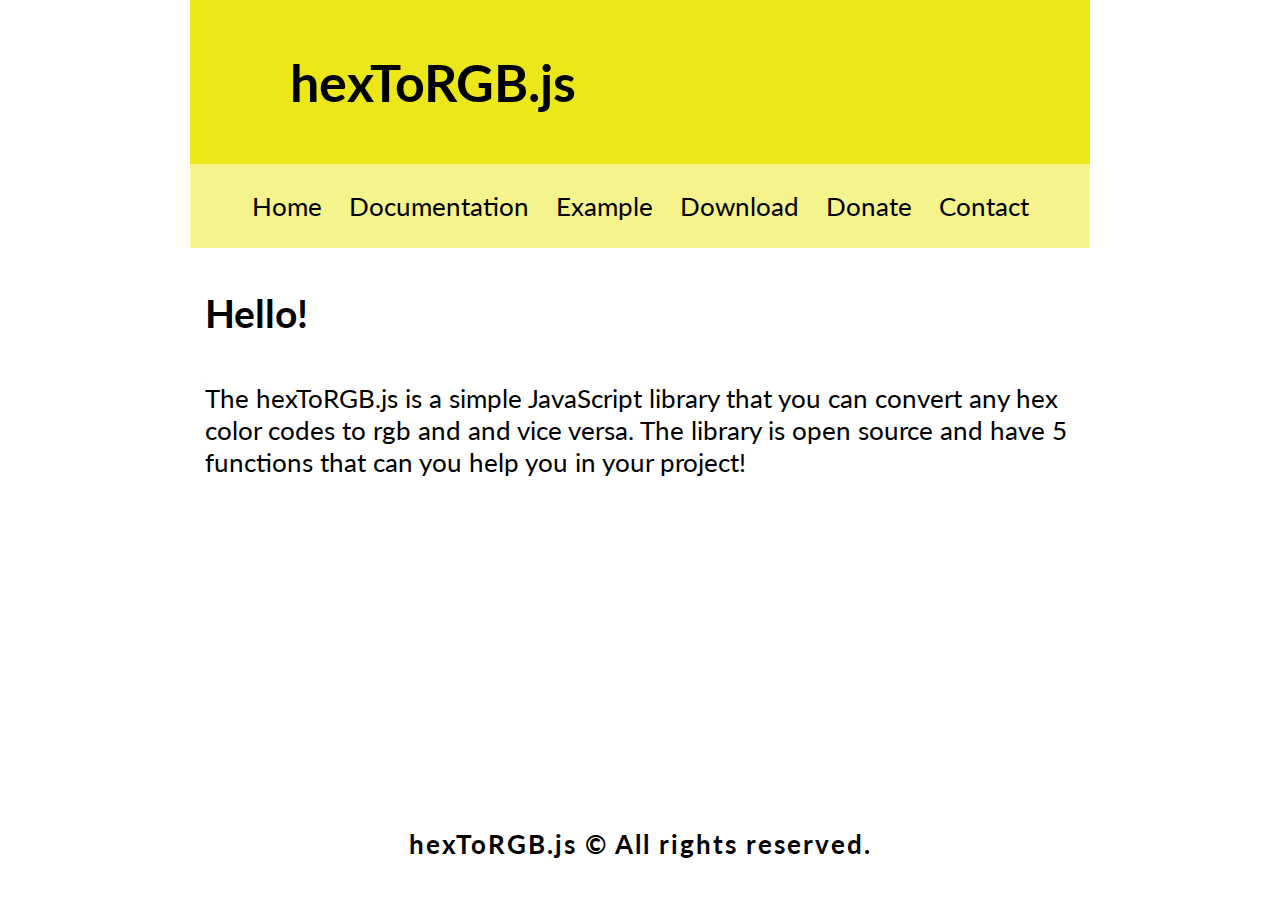
<file: index.html>
<!DOCTYPE html>
<html lang="pl">
<head>
    <meta charset="UTF-8">
    <meta http-equiv="X-UA-Compatible" content="IE=edge">
    <meta name="viewport" content="width=device-width, initial-scale=1.0">
    <title>hexToRGB.js</title>
    <meta http-equiv="X-UA-Compatible" content="IE=edge">
    <meta name="author" content="Szymon Gniadek">

    <link rel="stylesheet" href="main.css">
</head>
<body>
    <div class="container">
    <header>
        <div class="logo"><h1>hexToRGB.js</h1></div>
        <nav class="nav">
            <ul class="menu">
                <li><a href="index.html">Home</a></li>
                <li><a href="documentation.html">Documentation</a></li>
                <li><a href="example.html">Example</a></li>
                <li><a href="download.html">Download</a></li>
                <li><a href="donate.html">Donate</a></li>
                <li><a href="contact.html">Contact</a></li>
            </ul>
        </nav>
    </header>
    <main>
        <article>
            <section>
                <h2>Hello!</h2>
                <div class="content">
                    <p>The hexToRGB.js is a simple JavaScript library that you can convert any hex color codes to rgb and and vice versa.
                    The library is open source and have 5 functions that can you help you in your project!
                    </p>
                </div>
            </section>
        </article>
    </main>
    </div>
    <footer class="absolute">hexToRGB.js &copy All rights reserved.</footer>
</body>
</html>
</file>
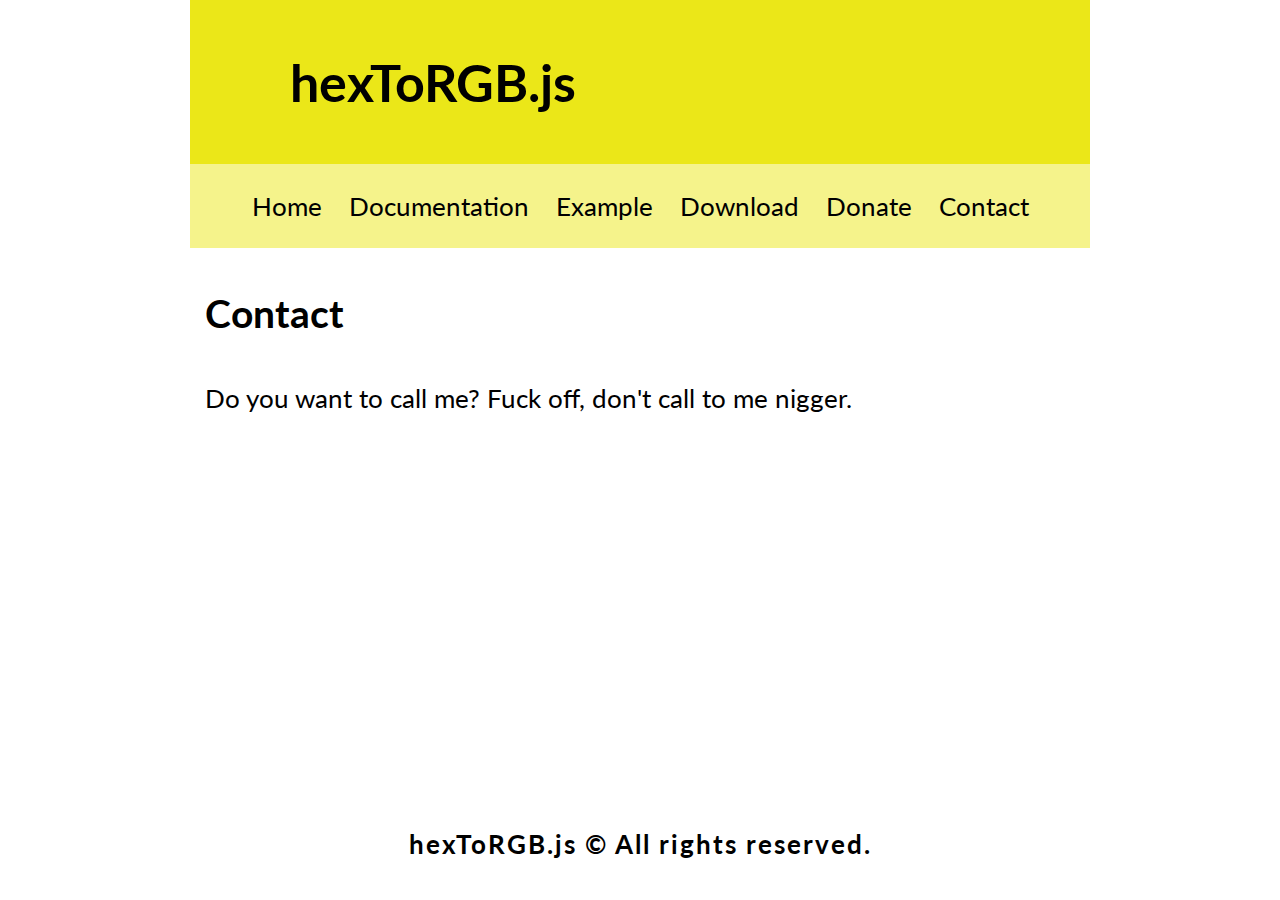
<file: contact.html>
<!DOCTYPE html>
<html lang="pl">
<head>
    <meta charset="UTF-8">
    <meta http-equiv="X-UA-Compatible" content="IE=edge">
    <meta name="viewport" content="width=device-width, initial-scale=1.0">
    <title>hexToRGB.js</title>
    <meta http-equiv="X-UA-Compatible" content="IE=edge">
    <meta name="author" content="Szymon Gniadek">

    <link rel="stylesheet" href="main.css">
</head>
<body>
    <div class="container">
    <header>
        <div class="logo"><h1>hexToRGB.js</h1></div>
        <nav class="nav">
            <ul class="menu">
                <li><a href="index.html">Home</a></li>
                <li><a href="documentation.html">Documentation</a></li>
                <li><a href="example.html">Example</a></li>
                <li><a href="download.html">Download</a></li>
                <li><a href="donate.html">Donate</a></li>
                <li><a href="contact.html">Contact</a></li>
            </ul>
        </nav>
    </header>
    <main>
        <article>
            <section>
                <h2>Contact</h2>
                <div class="content">
                    <p>Do you want to call me? Fuck off, don't call to me nigger.
                    </p>
                </div>
            </section>
        </article>
    </main>
    </div>
    <footer class="absolute">hexToRGB.js &copy All rights reserved.</footer>
</body>
</html>
</file>
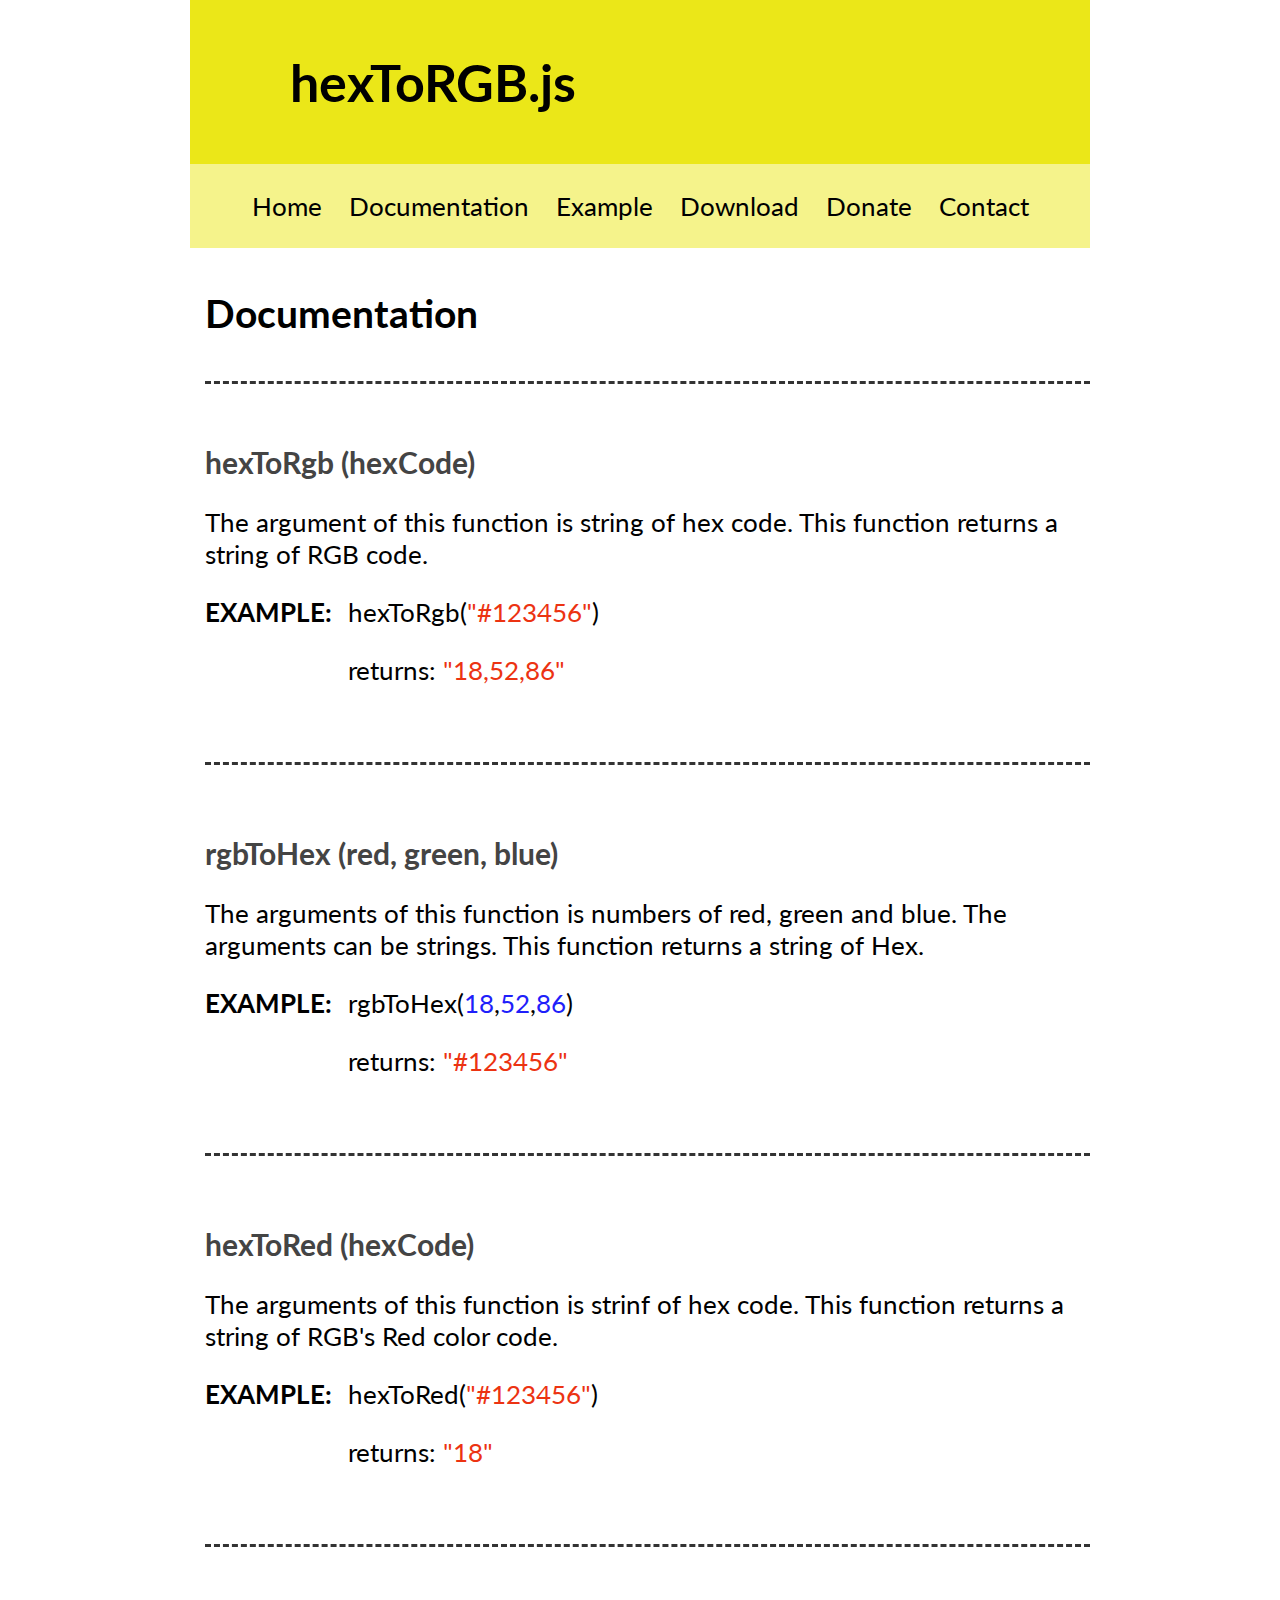
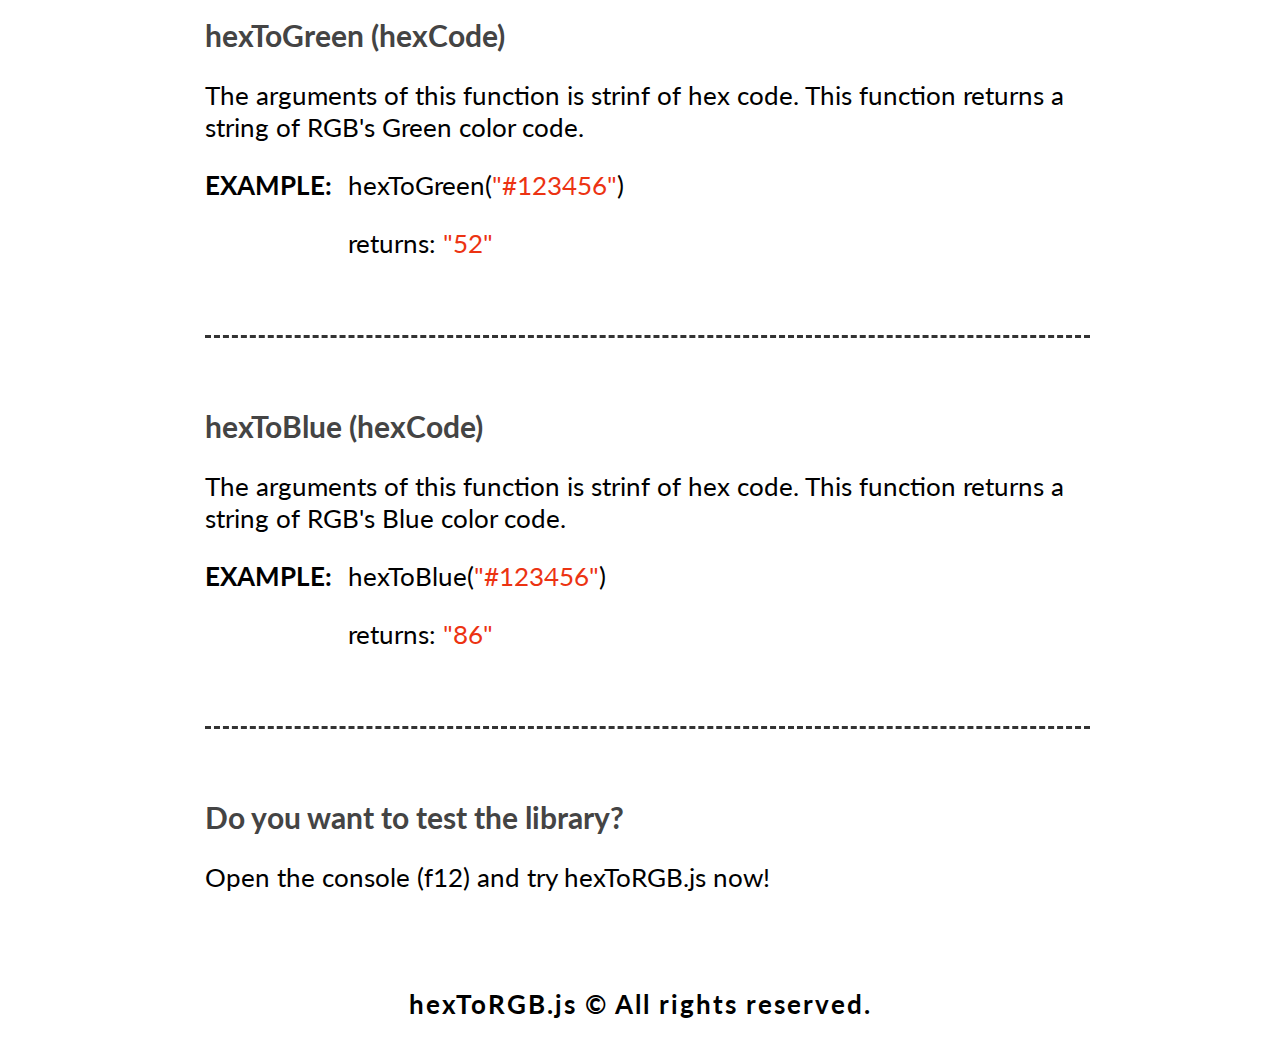
<file: documentation.html>
<!DOCTYPE html>
<html lang="en">
<head>
    <meta charset="UTF-8">
    <meta http-equiv="X-UA-Compatible" content="IE=edge">
    <meta name="viewport" content="width=device-width, initial-scale=1.0">
    <title>hexToRGB.js</title>
    <meta http-equiv="X-UA-Compatible" content="IE=edge">
    <meta name="author" content="Szymon Gniadek">

    <link rel="stylesheet" href="main.css">
    <link rel="stylesheet" href="color.css">
</head>
<body>
    <div class="container">
    <header>
        <div class="logo"><h1>hexToRGB.js</h1></div>
        <nav class="nav">
            <ul class="menu">
                <li><a href="index.html">Home</a></li>
                <li><a href="documentation.html">Documentation</a></li>
                <li><a href="example.html">Example</a></li>
                <li><a href="download.html">Download</a></li>
                <li><a href="donate.html">Donate</a></li>
                <li><a href="contact.html">Contact</a></li>
            </ul>
        </nav>
    </header>
    <main>
        <article>
            <section>
                <h2 style="margin-bottom:25px">Documentation</h2>
                <div class="content">
                    <div class="entry">
                        <h3>hexToRgb (hexCode)</h3>
                        <p>The argument of this function is string of hex code. This function returns a string of RGB code.</p>
                        <p><b>EXAMPLE: </b><span class="example-function">hexToRgb(<span class="string-color">"#123456"</span>)</span></p>
                        <p><b class="invisible">EXAMPLE: </b><span class="example-function">returns: <span class="string-color">"18,52,86"</span></span></p>
                    </div>
                    <div class="entry">
                        <h3>rgbToHex (red, green, blue)</h3>
                        <p>The arguments of this function is numbers of red, green and blue. The arguments can be strings. This function returns a string of Hex.</p>
                        <p><b>EXAMPLE: </b><span class="example-function">rgbToHex(<span class="number-color">18</span>,<span class="number-color">52</span>,<span class="number-color">86</span>)</span></p>
                        <p><b class="invisible">EXAMPLE: </b><span class="example-function">returns: <span class="string-color">"#123456"</span></span></p>
                    </div> 
                    <div class="entry">
                        <h3>hexToRed (hexCode)</h3>
                        <p>The arguments of this function is strinf of hex code. This function returns a string of RGB's Red color code.</p>
                        <p><b>EXAMPLE: </b><span class="example-function">hexToRed(<span class="string-color">"#123456"</span>)</span></p>
                        <p><b class="invisible">EXAMPLE: </b><span class="example-function">returns: <span class="string-color">"18"</span></span></p>
                    </div>
                    <div class="entry">
                        <h3>hexToGreen (hexCode)</h3>
                        <p>The arguments of this function is strinf of hex code. This function returns a string of RGB's Green color code.</p>
                        <p><b>EXAMPLE: </b><span class="example-function">hexToGreen(<span class="string-color">"#123456"</span>)</span></p>
                        <p><b class="invisible">EXAMPLE: </b><span class="example-function">returns: <span class="string-color">"52"</span></span></p>
                    </div>
                    <div class="entry">
                        <h3>hexToBlue (hexCode)</h3>
                        <p>The arguments of this function is strinf of hex code. This function returns a string of RGB's Blue color code.</p>
                        <p><b>EXAMPLE: </b><span class="example-function">hexToBlue(<span class="string-color">"#123456"</span>)</span></p>
                        <p><b class="invisible">EXAMPLE: </b><span class="example-function">returns: <span class="string-color">"86"</span></span></p>
                    </div>
                    <h3>Do you want to test the library?</h3>
                    <p style="margin-bottom: 85px;">Open the console (f12) and try hexToRGB.js now!</p>
                </div>
            </section>
        </article>
    </main>
    </div>
    <footer>hexToRGB.js &copy All rights reserved.</footer>
    <script src="hexToRGB.js"></script>
</body>
</html>
</file>
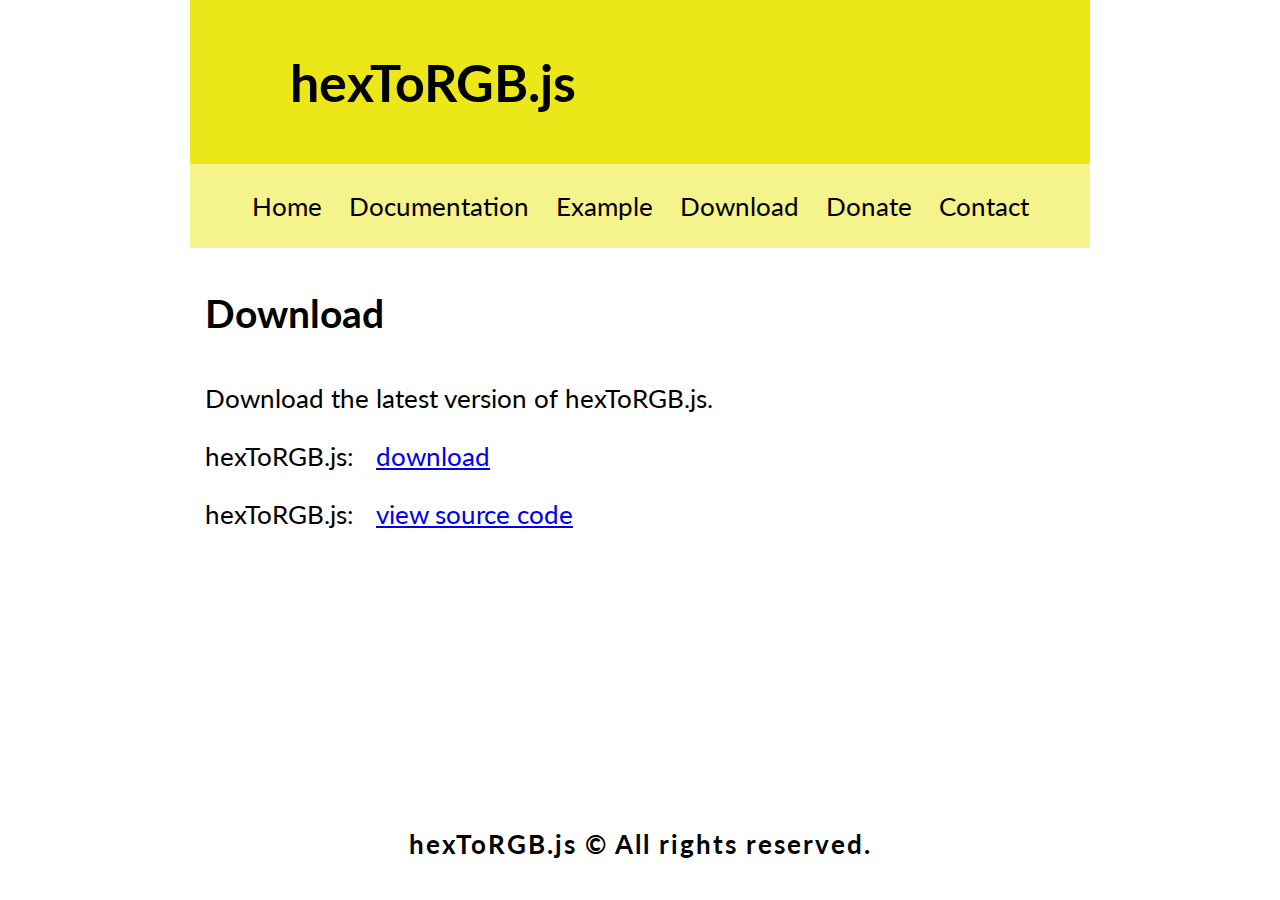
<file: download.html>
<!DOCTYPE html>
<html lang="pl">
<head>
    <meta charset="UTF-8">
    <meta http-equiv="X-UA-Compatible" content="IE=edge">
    <meta name="viewport" content="width=device-width, initial-scale=1.0">
    <title>hexToRGB.js</title>
    <meta http-equiv="X-UA-Compatible" content="IE=edge">
    <meta name="author" content="Szymon Gniadek">

    <link rel="stylesheet" href="main.css">
</head>
<body>
    <div class="container">
    <header>
        <div class="logo"><h1>hexToRGB.js</h1></div>
        <nav class="nav">
            <ul class="menu">
                <li><a href="index.html">Home</a></li>
                <li><a href="documentation.html">Documentation</a></li>
                <li><a href="example.html">Example</a></li>
                <li><a href="download.html">Download</a></li>
                <li><a href="donate.html">Donate</a></li>
                <li><a href="contact.html">Contact</a></li>
            </ul>
        </nav>
    </header>
    <main>
        <article>
            <section>
                <h2>Download</h2>
                <div class="content">
                    <p>Download the latest version of hexToRGB.js.</p>
                    <p>hexToRGB.js: <a href="hexToRGB.js" style="margin-left:15px" download>download</a></p>
                    <p>hexToRGB.js: <a href="hexToRGB.js" style="margin-left:15px">view source code</a></p>
                </div>
            </section>
        </article>
    </main>
    </div>
    <footer class="absolute">hexToRGB.js &copy All rights reserved.</footer>
</body>
</html>
</file>
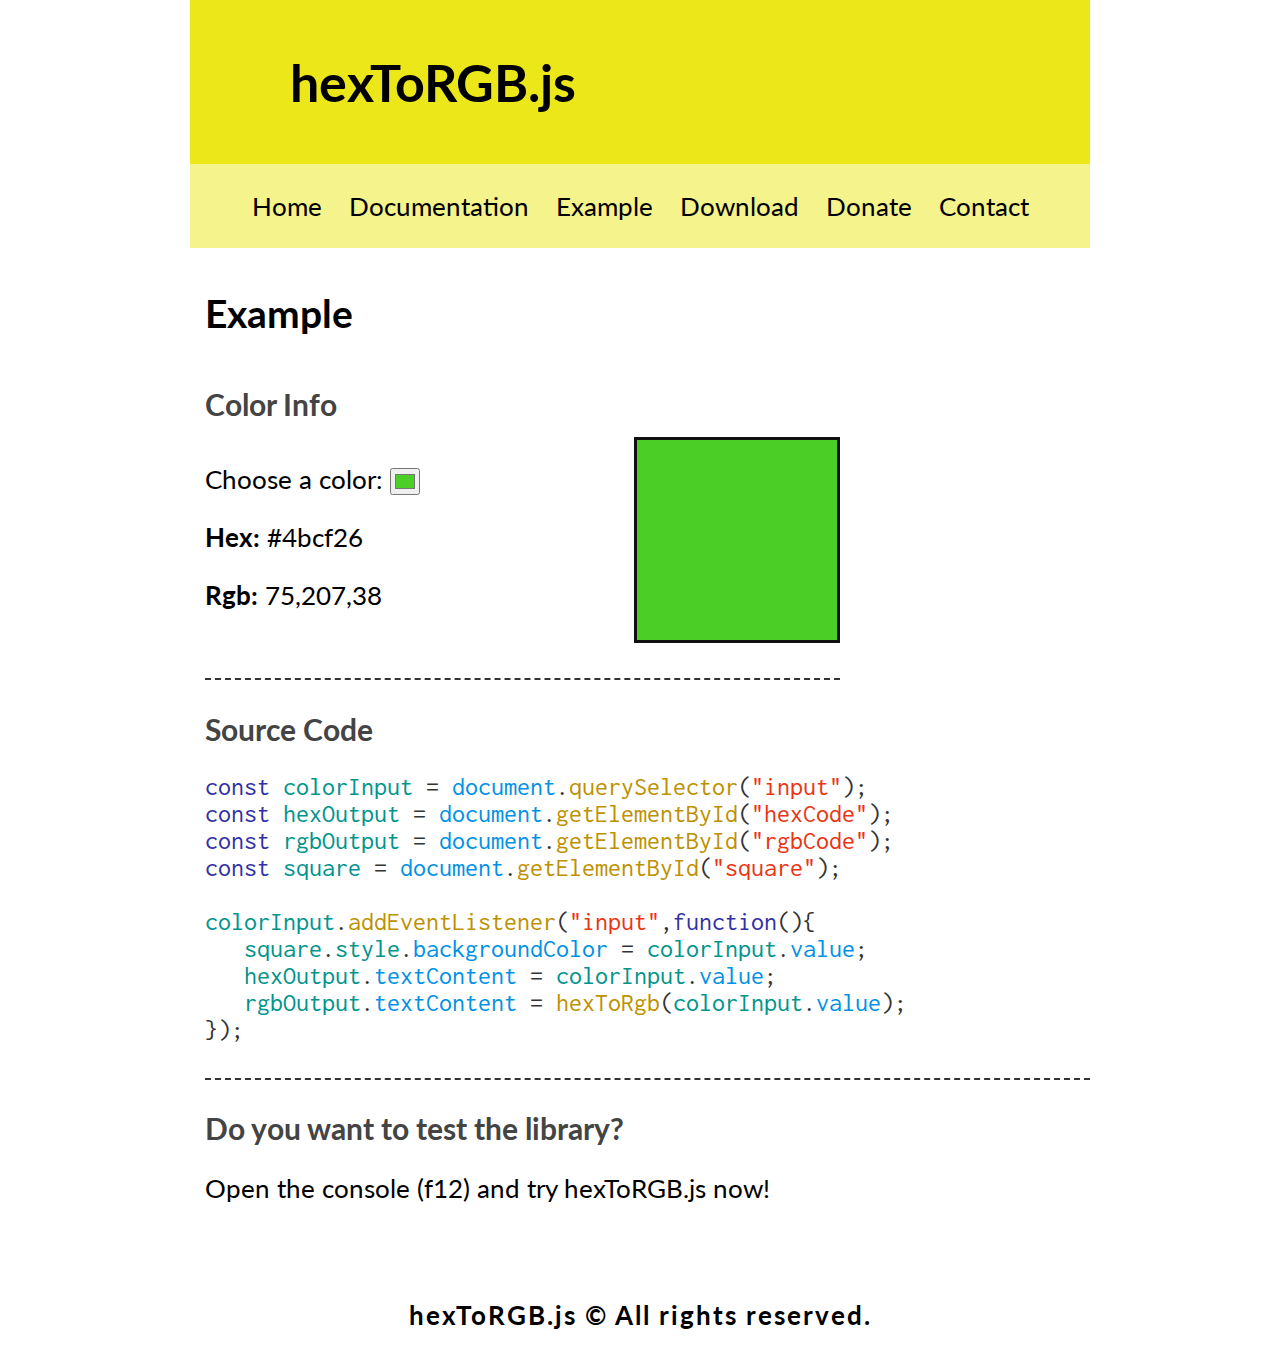
<file: example.html>
<!DOCTYPE html>
<html lang="pl">
<head>
    <meta charset="UTF-8">
    <meta http-equiv="X-UA-Compatible" content="IE=edge">
    <meta name="viewport" content="width=device-width, initial-scale=1.0">
    <title>hexToRGB.js</title>
    <meta http-equiv="X-UA-Compatible" content="IE=edge">
    <meta name="author" content="Szymon Gniadek">

    <link rel="stylesheet" href="main.css">
    <link rel="stylesheet" href="color.css">
    <link rel="preconnect" href="https://fonts.googleapis.com">
    <link rel="preconnect" href="https://fonts.gstatic.com" crossorigin>
    <link href="https://fonts.googleapis.com/css2?family=Inconsolata&display=swap" rel="stylesheet">
</head>
<body>
    <div class="container">
    <header>
        <div class="logo"><h1>hexToRGB.js</h1></div>
        <nav class="nav">
            <ul class="menu">
                <li><a href="index.html">Home</a></li>
                <li><a href="documentation.html">Documentation</a></li>
                <li><a href="example.html">Example</a></li>
                <li><a href="download.html">Download</a></li>
                <li><a href="donate.html">Donate</a></li>
                <li><a href="contact.html">Contact</a></li>
            </ul>
        </nav>
    </header>
    <main>
        <article>
            <section>
                <h2>Example</h2>
                <div class="content">
                    <h3>Color Info</h3>
                    <div class="flex">
                        <div>
                            <p>Choose a color: <input type="color" value="#4bcf26"></p>
                            <p><b>Hex:</b> <span id="hexCode">#4bcf26</span></p>
                            <p><b>Rgb:</b> <span id="rgbCode">75,207,38</span></p>
                        </div>
                        <div class="square" id="square"></div>
                    </div>
                    <h3>Source Code</h3>
                    <p class="script">
                        <span class="const-color">const</span> <span class="var-color">colorInput</span> = <span class="document-color">document</span>.<span class="function-color">querySelector</span>(<span class="string-color">"input"</span>); <br>
                        <span class="const-color">const</span> <span class="var-color">hexOutput</span> = <span class="document-color">document</span>.<span class="function-color">getElementById</span>(<span class="string-color">"hexCode"</span>);<br>
                        <span class="const-color">const</span> <span class="var-color">rgbOutput</span> = <span class="document-color">document</span>.<span class="function-color">getElementById</span>(<span class="string-color">"rgbCode"</span>);<br>
                        <span class="const-color">const</span> <span class="var-color">square</span> = <span class="document-color">document</span>.<span class="function-color">getElementById</span>(<span class="string-color">"square"</span>);<br>
                        <br>
                        <span class="var-color">colorInput</span>.<span class="function-color">addEventListener</span>(<span class="string-color">"input"</span>,<span class="const-color">function</span>(){<br>
                            <span class="invisible">chu</span><span class="var-color">square</span>.<span class="var-color">style</span>.<span class="document-color">backgroundColor</span> = <span class="var-color">colorInput</span>.<span class="document-color">value</span>;<br>
                            <span class="invisible">chu</span><span class="var-color">hexOutput</span>.<span class="document-color">textContent</span> = <span class="var-color">colorInput</span>.<span class="document-color">value</span>;<br>
                            <span class="invisible">chu</span><span class="var-color">rgbOutput</span>.<span class="document-color">textContent</span> = <span class="function-color">hexToRgb</span>(<span class="var-color">colorInput</span>.<span class="document-color">value</span>);<br>
                        });
                    </p>
                    <h3>Do you want to test the library?</h3>
                    <p style="margin-bottom: 85px;">Open the console (f12) and try hexToRGB.js now!</p>
                </div>
            </section>
        </article>
    </main>
    </div>
    <footer>hexToRGB.js &copy All rights reserved.</footer>
    <script src="hexToRGB.js"></script>
    <script src="example.js"></script>
</body>
</html>
</file>
<file: main.css>
@import url('https://fonts.googleapis.com/css2?family=Lato&display=swap');
body {
    margin: 0;
    font-size: 26px;
    font-family: 'Lato', sans-serif;
    min-height: 100vh;
    background: linear-gradient(to left bottom, #ffffff, #fbfbfb, #f7f7f7, #f4f4f4, #f0f0f0) cover;
}
.container {
    width: 900px;
    margin: 0 auto;
}
.container h2, .content {
    display: block;
    padding: 10px 0 10px 15px;
    margin-bottom: 0;
}
.logo, .nav {
    background-color: rgb(235, 231, 24);
    padding: 16px 100px;
}
.nav {
    display: inline-block;
    background-color: rgba(235, 231, 24,0.5);
    text-align: center;
    padding: 0;
    width: 100%;
}
.nav a {
    display: block;
    text-decoration: none;
    color: black;
    margin: 0 10px;
    transition: text-shadow 0.1s;
}
.nav a:hover {
    text-shadow: 0px 0px 3px rgba(173, 166, 72, 0.6);
}
.menu { padding: 0; }
.menu li {
    display: inline-block;
    list-style-type: none;
    padding: 0;
}
.entry {
    margin-bottom: 70px;
    padding-bottom: 50px;
    border-bottom: 3px dashed #333;
}
.entry:first-child { border-top: 3px dashed #333; padding-top: 30px; }
h3 { margin-bottom: 0; color:#444; }
.example-function { margin-left: 10px; }
.invisible {
    color: rgba(0,0,0,0);
    user-select: none;
}
footer {
    text-align: center;
    margin-bottom: 40px;
    font-weight: bold;
    letter-spacing: 2px;
}
.absolute { 
    position: absolute;
    bottom: 0;
    left: 50%;
    transform: translateX(-50%);
}
.flex {
    border-bottom: 2px dashed #333;
    margin: 15px 250px 0 0;
    padding-bottom: 35px;
    display: flex;
    justify-content: space-between;
}
.square {
    height: 200px;
    min-width: 200px;
    border: 3px solid #111;
    background-color: #4bcf26;
}
.script {
    border-bottom: 2px dashed #333;
    padding-bottom: 35px;
    font-family: 'Inconsolata', monospace;
    color:#333;
}
input[type=color] {
    width: 30px;
}
@media (max-width: 916px) {
    body { font-size: 1.4rem; }
    .container { width: 100%; }
    .flex { margin: 15px 15px 0 0; }
}
@media (max-width: 546px) {
    .script { font-size: 1.2rem; }
    .square { height: 150px; min-width: 150px; }
}
@media (max-width: 473px) {
    body { font-size: 1.2rem; }
    .script { font-size: 1rem; }
    .square { height: 100px; min-width: 100px; border: 2px solid #111; }
}
@media (max-width: 399px) {
    .script { font-size: 0.85rem; }
    .square { height: 80px; min-width: 80px; }
}
@media (max-width: 344px) {
    body { font-size: 1rem; }
    .script { font-size: 0.75rem; }
    .square { height: 60px; min-width: 60px; }
    .flex { margin: 15px 2px 0 0; }
}
@media (max-width: 307px) {
    .script { overflow-x: scroll; }
    .logo { padding: 16px 40px; }
}
</file>
<file: color.css>
.string-color { color: rgb(236, 51, 18); }
.number-color { color: rgb(31, 31, 250); }
.const-color { color: rgb(49, 49, 165); }
.document-color { color: rgb(0, 145, 230); }
.function-color { color:rgb(189, 145, 0); }
.var-color { color: #00948d; }
</file>
